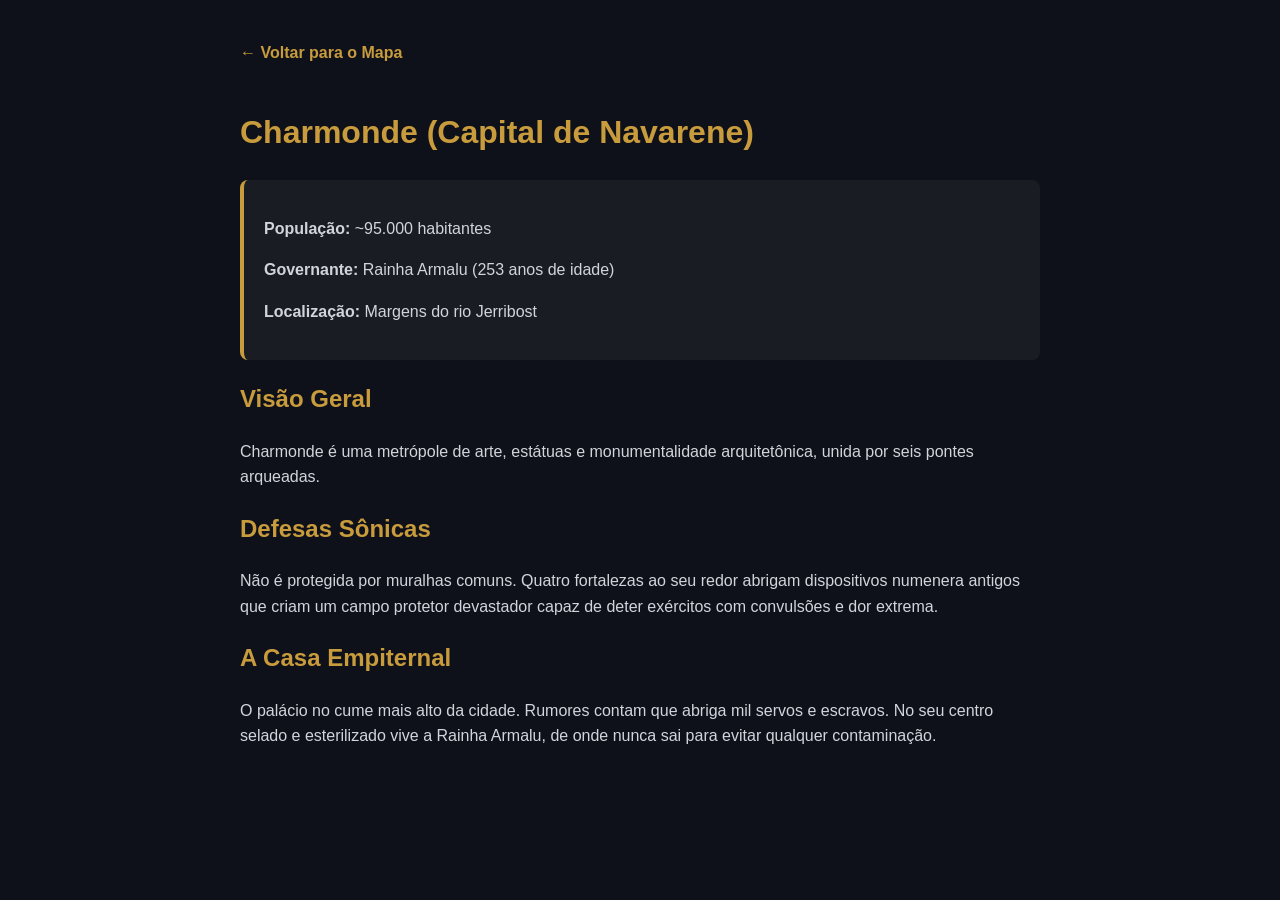
<file: cidades/charmonde.html>
<!DOCTYPE html>
<html lang="pt-BR">
<head>
  <meta charset="UTF-8">
  <title>Charmonde - O Baluarte</title>
  <style>
    body {
      background-color: #0f111a;
      color: #d1d5db;
      font-family: sans-serif;
      max-width: 800px;
      margin: 40px auto;
      padding: 0 20px;
      line-height: 1.6;
    }
    h1, h2 { color: #c89b3c; }
    .voltar {
      display: inline-block;
      margin-bottom: 20px;
      color: #c89b3c;
      text-decoration: none;
      font-weight: bold;
    }
    .card {
      background: #1a1c23;
      padding: 20px;
      border-radius: 8px;
      border-left: 4px solid #c89b3c;
      margin-bottom: 20px;
    }
  </style>
</head>
<body>
  <a href="../index.html" class="voltar">&larr; Voltar para o Mapa</a>

  <h1>Charmonde (Capital de Navarene)</h1>
  <div class="card">
    <p><strong>População:</strong> ~95.000 habitantes</p>
    <p><strong>Governante:</strong> Rainha Armalu (253 anos de idade)</p>
    <p><strong>Localização:</strong> Margens do rio Jerribost</p>
  </div>

  <h2>Visão Geral</h2>
  <p>Charmonde é uma metrópole de arte, estátuas e monumentalidade arquitetônica, unida por seis pontes arqueadas.</p>

  <h2>Defesas Sônicas</h2>
  <p>Não é protegida por muralhas comuns. Quatro fortalezas ao seu redor abrigam dispositivos numenera antigos que criam um campo protetor devastador capaz de deter exércitos com convulsões e dor extrema.</p>

  <h2>A Casa Empiternal</h2>
  <p>O palácio no cume mais alto da cidade. Rumores contam que abriga mil servos e escravos. No seu centro selado e esterilizado vive a Rainha Armalu, de onde nunca sai para evitar qualquer contaminação.</p>
</body>
</html>
</file>
